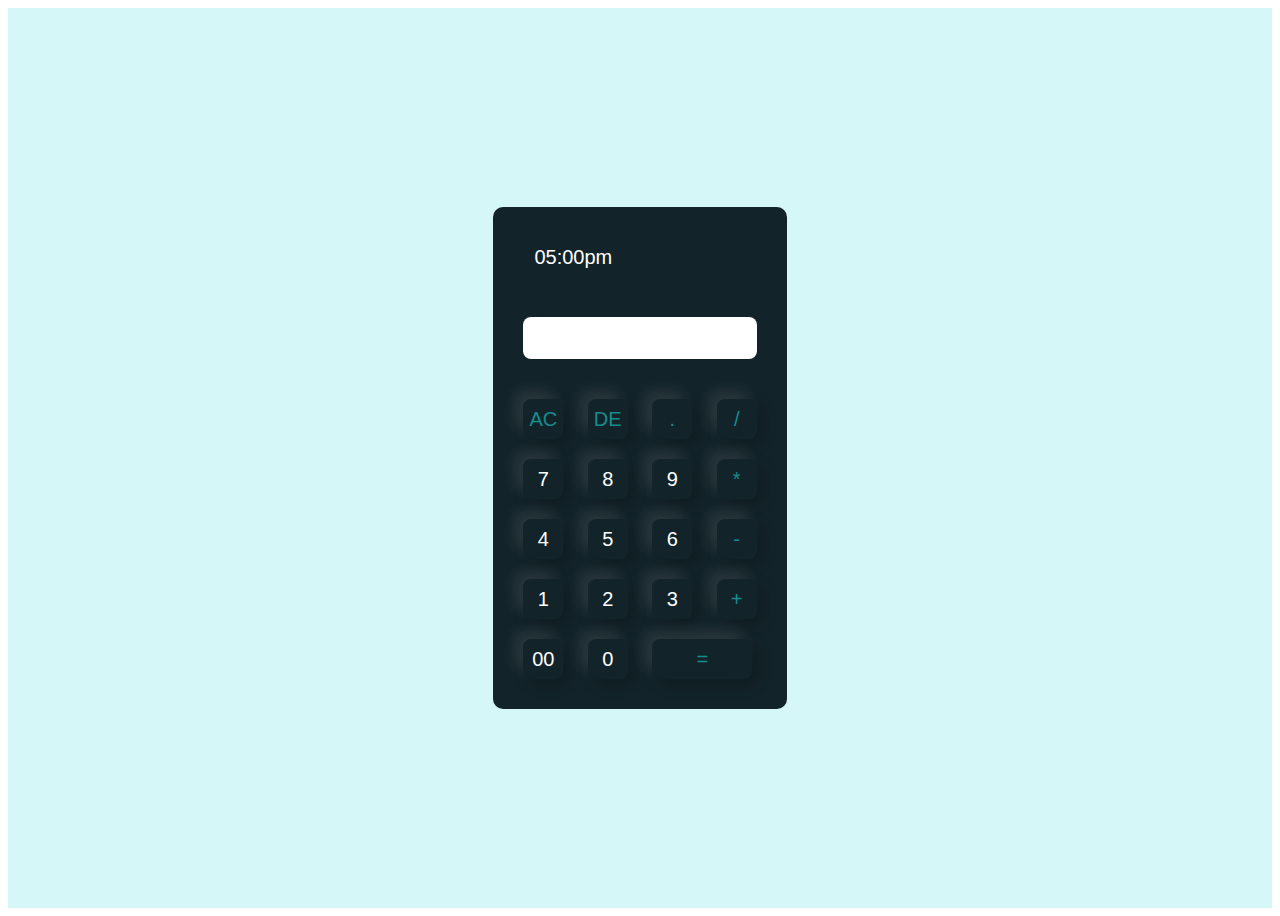
<file: index.html>
<!DOCTYPE html>
<html lang="en">
<head>
    <meta charset="UTF-8">
    <meta http-equiv="X-UA-Compatible" content="IE=edge">
    <meta name="viewport" content="width=device-width, initial-scale=1.0">
    <title>Calculator</title>
    <link rel="stylesheet" href="calculator.css">
</head>
<body>
  <div class="container">
    <div class="calculator">
        <form>
            <div class="clock">
                <input type="button" value="05:00pm">
                </div>
            <div class="display">
               <input type="text" name="display"> 
            </div>
            <div>
                <input type="button" value="AC" onclick="display.value = '' " class="operator">
                <input type="button" value="DE" onclick="display.value = display.value.toString().slice(0,-1)" class="operator">
                <input type="button" value="." onclick="display.value += '.' " class="operator">
                <input type="button" value="/" onclick="display.value += '/' " class="operator">
            </div>
            <div>
                <input type="button" value="7" onclick="display.value += '7' ">
                <input type="button" value="8" onclick="display.value += '8' ">
                <input type="button" value="9" onclick="display.value += '9' ">
                <input type="button" value="*" onclick="display.value += '*' " class="operator">
            </div>
            <div>
                <input type="button" value="4" onclick="display.value += '4' ">
                <input type="button" value="5" onclick="display.value += '5' ">
                <input type="button" value="6" onclick="display.value += '6' ">
                <input type="button" value="-" onclick="display.value += '-' " class="operator">
            </div>
            <div>
                <input type="button" value="1" onclick="display.value += '1' ">
                <input type="button" value="2" onclick="display.value += '2' ">
                <input type="button" value="3" onclick="display.value += '3' ">
                <input type="button" value="+" onclick="display.value += '+' " class="operator">
            </div>
            <div>
                <input type="button" value="00" onclick="display.value += '00' ">
                <input type="button" value="0" onclick="display.value += '0' ">
                <input type="button" value="="onclick="display.value = eval(display.value)" class="equal operator">

            </div>
        </form>
    </div>
  </div> 
    <script src="scrip.js"></script>
</body>
</html>
</file>
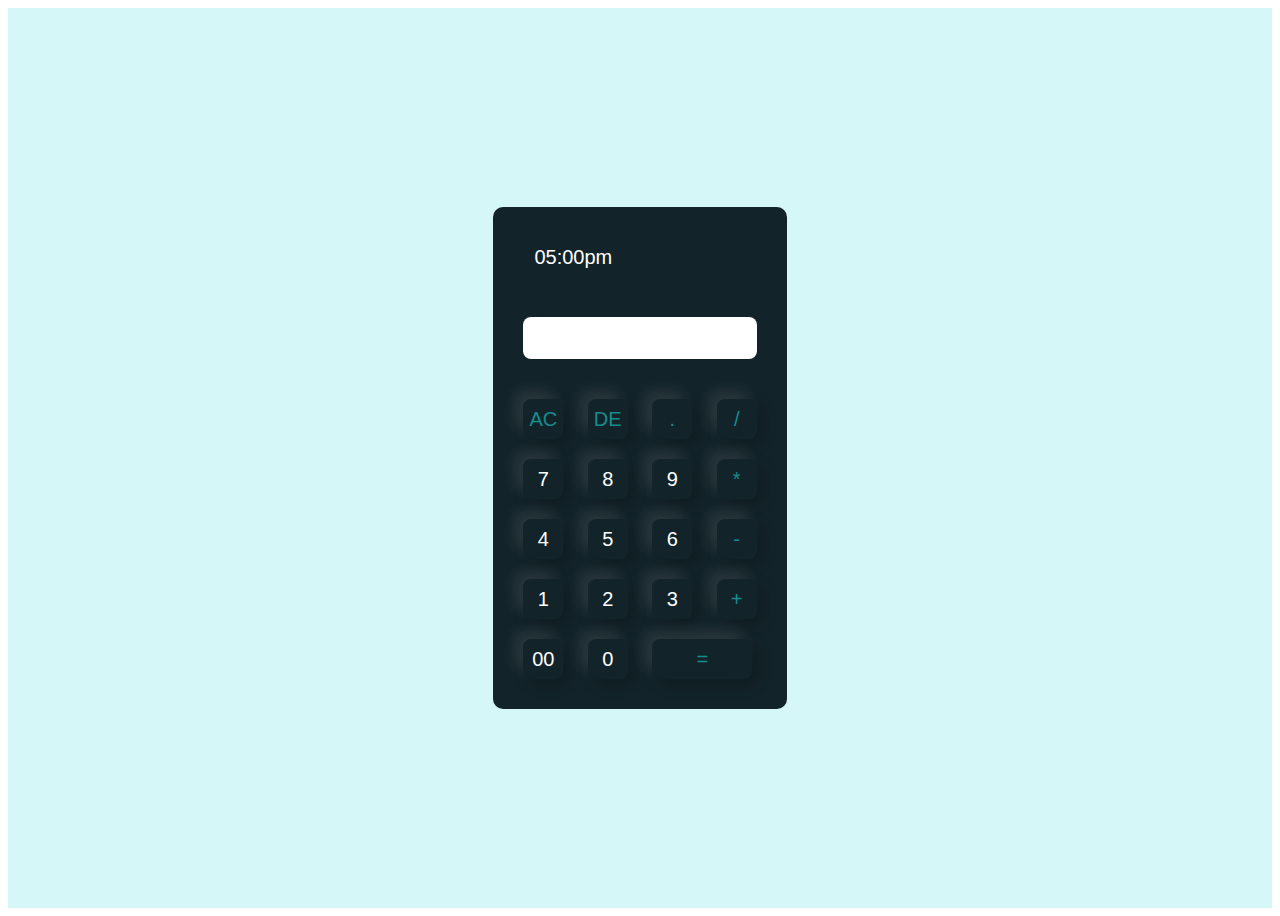
<file: calculator.html>
<!DOCTYPE html>
<html lang="en">
<head>
    <meta charset="UTF-8">
    <meta http-equiv="X-UA-Compatible" content="IE=edge">
    <meta name="viewport" content="width=device-width, initial-scale=1.0">
    <title>Calculator</title>
    <link rel="stylesheet" href="calculator.css">
</head>
<body>
  <div class="container">
    <div class="calculator">
        <form>
            <div class="clock">
                <input type="button" value="05:00pm">
                </div>
            <div class="display">
               <input type="text" name="display"> 
            </div>
            <div>
                <input type="button" value="AC" onclick="display.value = '' " class="operator">
                <input type="button" value="DE" onclick="display.value = display.value.toString().slice(0,-1)" class="operator">
                <input type="button" value="." onclick="display.value += '.' " class="operator">
                <input type="button" value="/" onclick="display.value += '/' " class="operator">
            </div>
            <div>
                <input type="button" value="7" onclick="display.value += '7' ">
                <input type="button" value="8" onclick="display.value += '8' ">
                <input type="button" value="9" onclick="display.value += '9' ">
                <input type="button" value="*" onclick="display.value += '*' " class="operator">
            </div>
            <div>
                <input type="button" value="4" onclick="display.value += '4' ">
                <input type="button" value="5" onclick="display.value += '5' ">
                <input type="button" value="6" onclick="display.value += '6' ">
                <input type="button" value="-" onclick="display.value += '-' " class="operator">
            </div>
            <div>
                <input type="button" value="1" onclick="display.value += '1' ">
                <input type="button" value="2" onclick="display.value += '2' ">
                <input type="button" value="3" onclick="display.value += '3' ">
                <input type="button" value="+" onclick="display.value += '+' " class="operator">
            </div>
            <div>
                <input type="button" value="00" onclick="display.value += '00' ">
                <input type="button" value="0" onclick="display.value += '0' ">
                <input type="button" value="="onclick="display.value = eval(display.value)" class="equal operator">

            </div>
        </form>
    </div>
  </div>  
</body>
</html>
</file>
<file: calculator.css>
:root{
    margin: 0;
    padding: 0;
    box-sizing: border-box;
    font-family: 'poppins', sans-serif;
}
.container{
    width: 100%;
    height: 100vh;
    background: rgb(214, 247, 247) ;
    display: flex;
    align-items: center;
    justify-content: center;
}
.calculator{
    background: rgb(18, 35, 41);
    padding: 20px;
    border-radius: 10px;
}
.calculator form input{
    border: 0;
    outline: 0; 
    width: 40px;
    height: 40px;
    border-radius: 8px;
    box-shadow: -8px -8px 15px rgba(255, 255, 255, 0.1),5px 5px 15px rgba(0, 0, 0, 0.2);
    background: transparent;
    font-size: 20px;
    color: white;
    margin: 10px;
}
form .clock input{
    width: 100px;
    box-shadow: none;
}
 form .display{
display: flex;
justify-content: flex-end;
margin: 20px 0;
}
form .display input{
    text-align: right;
    flex: 1;
    font-size: 20px;
    background: white;
    color: black;
    box-shadow: none;
}
form input.equal{
    width: 100px;
 }
 form input.operator{
    color: rgb(22, 141, 141);
 }
</file>
